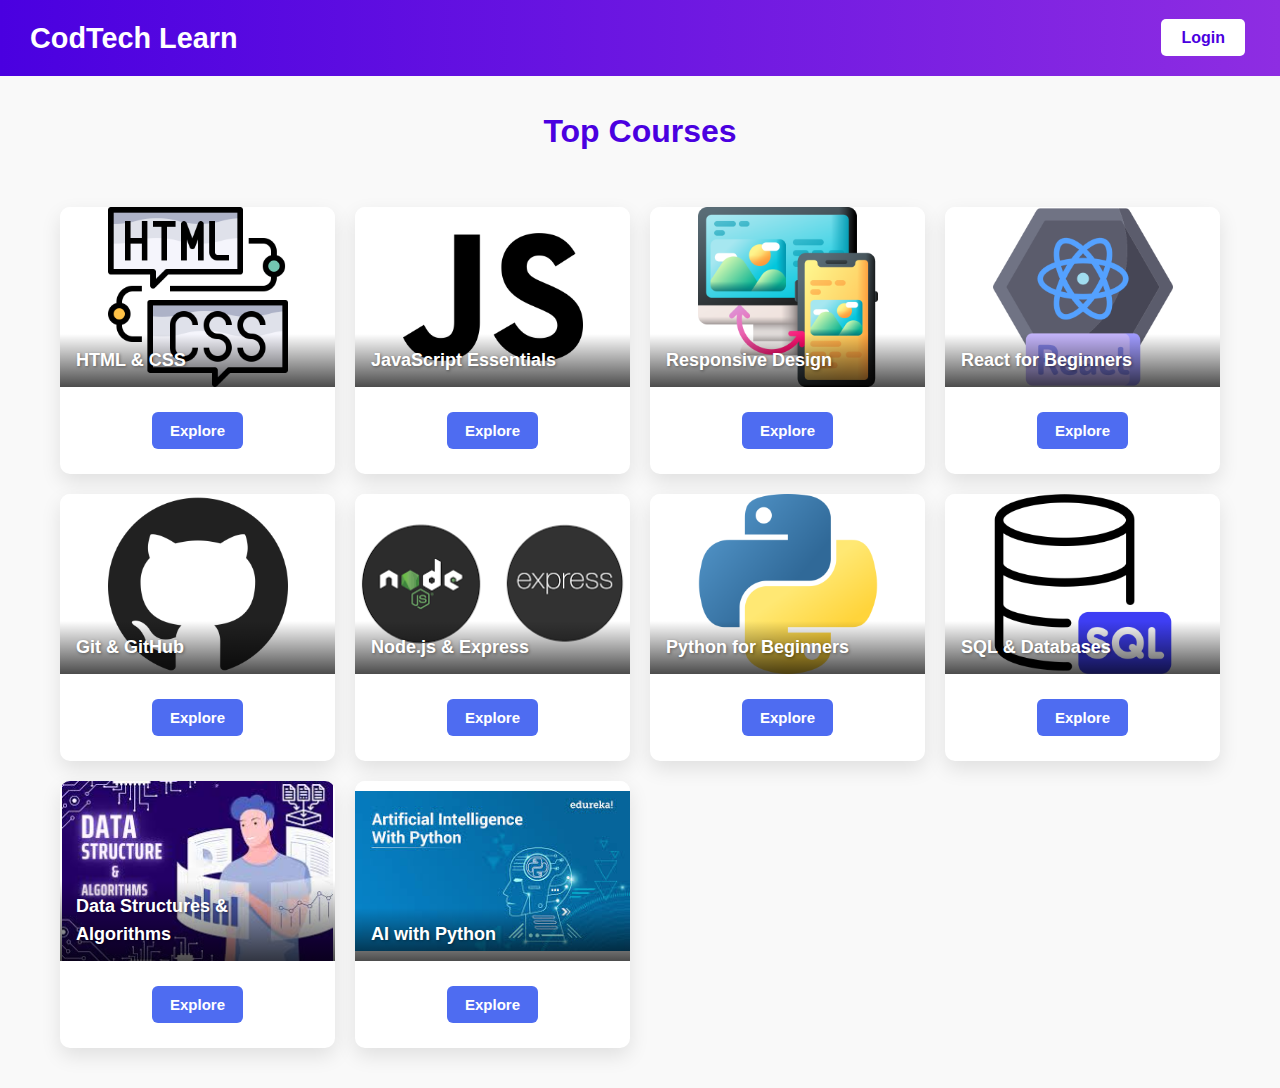
<file: index.html>
<!DOCTYPE html>
<html lang="en">
  <head>
    <meta charset="UTF-8" />
    <meta name="viewport" content="width=device-width,initial-scale=1.0" />
    <title>CodTech Learn — Home</title>
    <link rel="stylesheet" href="css/styles.css" />
  </head>
  <body>
    <nav class="navbar">
      <h1 class="logo">CodTech Learn</h1>
      <div>
        <a href="login.html" class="btn">Login</a>
      </div>
    </nav>

    <main>
      <h2 class="section-title">Top Courses</h2>
      <div id="courseList" class="course-grid"></div>
    </main>

    <script src="js/main.js"></script>
  </body>
</html>
</file>
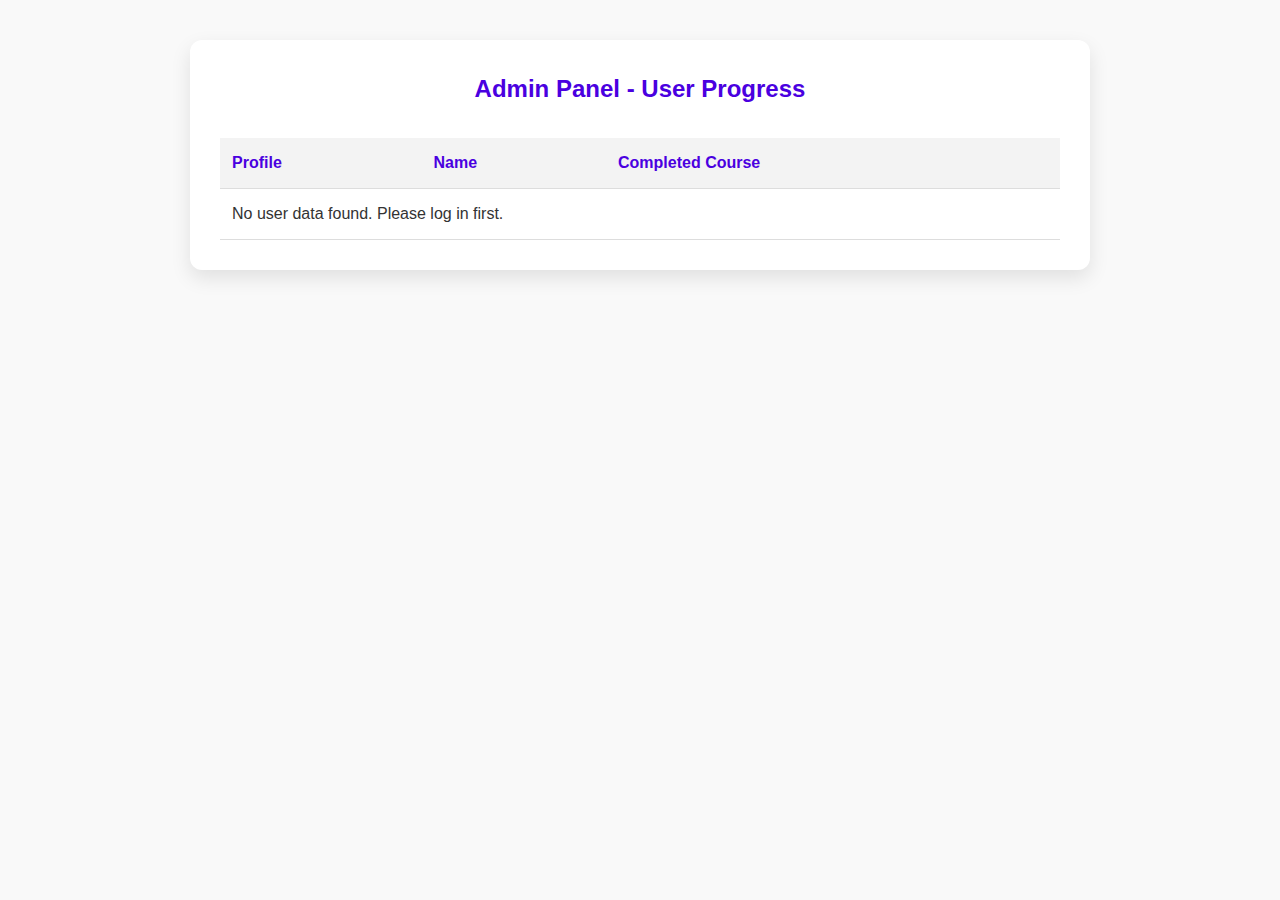
<file: admin.html>
<!DOCTYPE html>
<html lang="en">
  <head>
    <meta charset="UTF-8" />
    <meta name="viewport" content="width=device-width, initial-scale=1.0" />
    <title>Admin Dashboard</title>
    <link rel="stylesheet" href="css/styles.css" />
    <style>
      .admin-panel {
        max-width: 900px;
        margin: 40px auto;
        padding: 30px;
        background: #fff;
        border-radius: 12px;
        box-shadow: 0 8px 20px rgba(0, 0, 0, 0.1);
      }

      .admin-panel h2 {
        text-align: center;
        color: #4a00e0;
        margin-bottom: 30px;
      }

      .user-list {
        width: 100%;
        border-collapse: collapse;
      }

      .user-list th,
      .user-list td {
        padding: 12px;
        text-align: left;
        border-bottom: 1px solid #ddd;
      }

      .user-list th {
        background-color: #f3f3f3;
        color: #4a00e0;
      }

      .user-list td img {
        width: 32px;
        height: 32px;
        border-radius: 50%;
        object-fit: cover;
      }
    </style>
  </head>
  <body>
    <div class="admin-panel animate-fade">
      <h2>Admin Panel - User Progress</h2>
      <table class="user-list" id="userTable">
        <thead>
          <tr>
            <th>Profile</th>
            <th>Name</th>
            <th>Completed Course</th>
          </tr>
        </thead>
        <tbody>
          <!-- User rows will be inserted here by JS -->
        </tbody>
      </table>
    </div>

    <script src="js/admin.js"></script>
  </body>
</html>
</file>
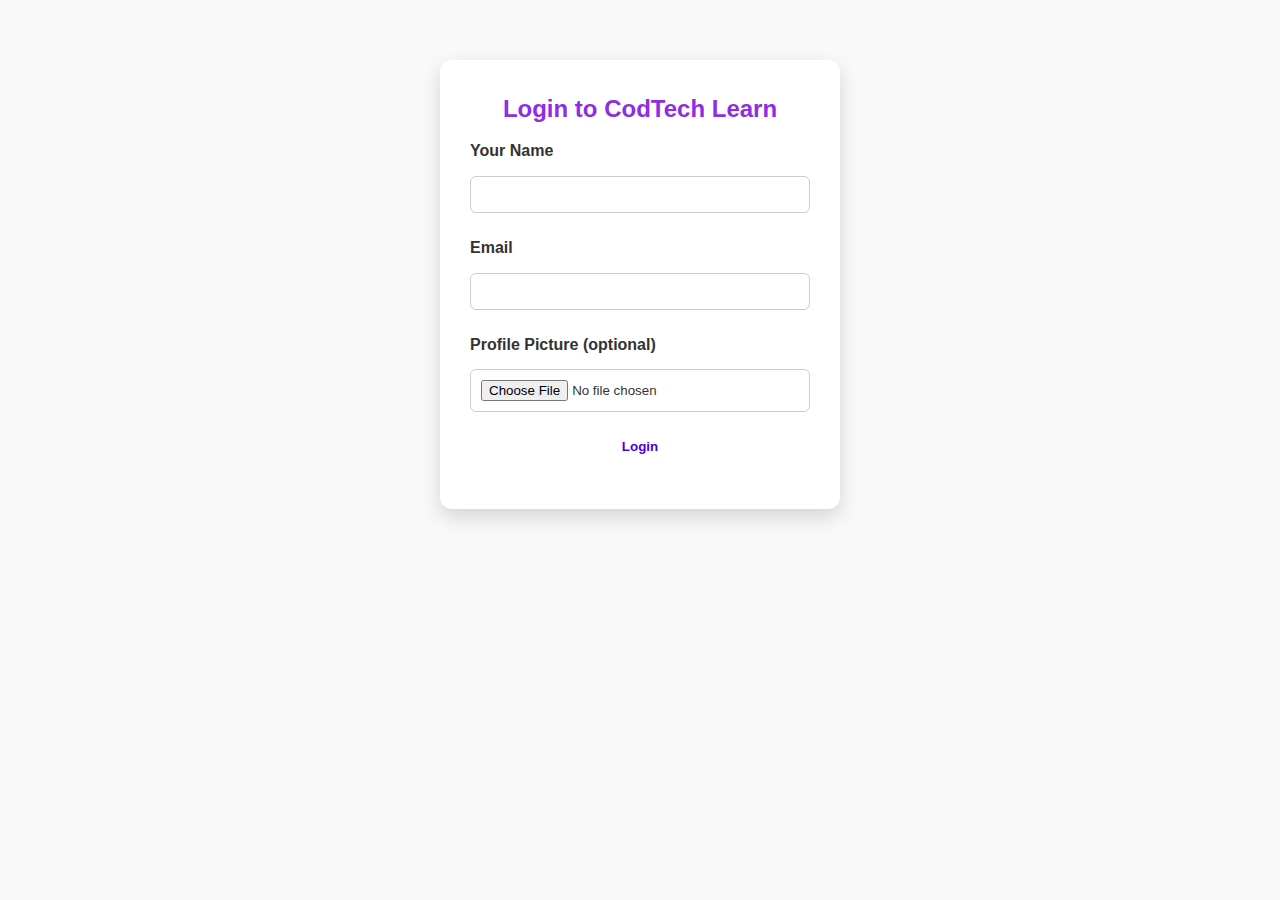
<file: login.html>
<!DOCTYPE html>
<html lang="en">
  <head>
    <meta charset="UTF-8" />
    <meta name="viewport" content="width=device-width, initial-scale=1.0" />
    <title>Login | CodTech Learn</title>
    <link rel="stylesheet" href="css/styles.css" />
  </head>
  <body>
    <div class="login-container">
      <h2 class="brand">Login to CodTech Learn</h2>
      <form class="login-form" onsubmit="handleLogin(event)">
        <label for="name">Your Name</label>
        <input type="text" id="name" required />

        <label for="email">Email</label>
        <input type="email" id="email" required />

        <label for="image">Profile Picture (optional)</label>
        <input type="file" id="image" accept="image/*" />

        <button class="btn" type="submit">Login</button>
        <p style="margin-top: 10px">
  
        </p>
      </form>
    </div>

    <script src="js/login.js"></script>
  </body>
</html>
</file>
<file: css/styles.css>
/* Reset and Base */
* {
  margin: 0;
  padding: 0;
  box-sizing: border-box;
  font-family: "Segoe UI", sans-serif;
}

body {
  background: #f9f9f9;
  color: #333;
  line-height: 1.6;
}

a {
  text-decoration: none;
  color: inherit;
}

/* Navbar */
.navbar {
  display: flex;
  justify-content: space-between;
  align-items: center;
  padding: 15px 30px;
  background: linear-gradient(to right, #4a00e0, #8e2de2);
  color: white;
}

.logo {
  font-size: 1.8rem;
  font-weight: bold;
}

.btn {
  padding: 10px 20px;
  background: #fff;
  color: #4a00e0;
  border: none;
  border-radius: 5px;
  margin: 5px;
  cursor: pointer;
  font-weight: 600;
  transition: background 0.3s;
}

.btn:hover {
  background: #eee;
}

/* Section Title */
.section-title {
  text-align: center;
  margin: 30px 0 10px;
  font-size: 2rem;
  color: #4a00e0;
}

/* Course Cards */
.course-grid {
  display: grid;
  grid-template-columns: repeat(auto-fit, minmax(280px, 1fr));
  gap: 20px;
  padding: 20px 40px;
}

.course-card {
  background: #fff;
  border-radius: 10px;
  overflow: hidden;
  box-shadow: 0 6px 16px rgba(0, 0, 0, 0.1);
  transition: transform 0.2s ease;
}

.course-card:hover {
  transform: translateY(-5px);
}

.card-image-wrapper {
  position: relative;
  overflow: hidden;
}

.card-image-wrapper img {
  width: 100%;
  height: 200px;
  object-fit: cover;
}

.card-title-overlay {
  position: absolute;
  bottom: 0;
  width: 100%;
  background: linear-gradient(to right, #4facfe, #00f2fe);
  color: white;
  padding: 10px;
  font-size: 1.1em;
  font-weight: bold;
  text-shadow: 1px 1px 3px rgba(0, 0, 0, 0.4);
}

.card-body {
  padding: 15px;
}

/* Login & Signup */
.login-container {
  max-width: 400px;
  margin: 60px auto;
  padding: 30px;
  background: #fff;
  border-radius: 12px;
  box-shadow: 0 8px 20px rgba(0, 0, 0, 0.15);
  text-align: center;
}

.login-form input {
  width: 100%;
  padding: 10px;
  margin: 12px 0;
  border: 1px solid #ccc;
  border-radius: 6px;
}

.login-form label {
  display: block;
  margin-top: 10px;
  font-weight: bold;
  text-align: left;
}

.brand {
  color: #8e2de2;
  font-weight: bold;
}

/* Course Detail Page */
.user-header {
  display: flex;
  align-items: center;
  justify-content: space-between;
  padding: 15px 30px;
  background: #4a00e0;
  color: #fff;
}

.user-header .mini-pic {
  width: 40px;
  height: 40px;
  border-radius: 50%;
  object-fit: cover;
  margin-right: 10px;
}

#courseDetails {
  padding: 20px 40px;
}

#courseDetails h2 {
  color: #4a00e0;
  margin-bottom: 15px;
}

#courseDetails ul {
  margin: 15px 0;
  padding-left: 20px;
}

/* Progress Bar */
.progress-container {
  text-align: center;
  margin: 30px 0;
}

progress {
  width: 80%;
  height: 20px;
  margin: 10px auto;
  appearance: none;
}

progress::-webkit-progress-bar {
  background-color: #eee;
  border-radius: 10px;
}

progress::-webkit-progress-value {
  background: linear-gradient(to right, #4a00e0, #8e2de2);
  border-radius: 10px;
}

/* Certificate */
.certificate {
  text-align: center;
  padding: 40px 20px;
  margin: 40px auto;
  border: 5px solid #4a00e0;
  max-width: 700px;
  border-radius: 20px;
  background: #fff;
  box-shadow: 0 10px 25px rgba(0, 0, 0, 0.2);
}

.certificate h1 {
  font-size: 2.5rem;
  margin-bottom: 20px;
  color: #4a00e0;
}

.certificate h2,
.certificate h3 {
  color: #333;
  margin: 15px 0;
}

.signature {
  margin-top: 40px;
  font-family: cursive;
  font-size: 1.5rem;
  color: #8e2de2;
}

/* Admin Table */
.admin-panel {
  padding: 30px;
}

.admin-panel h2 {
  margin-bottom: 20px;
  color: #4a00e0;
}

.admin-table {
  width: 100%;
  border-collapse: collapse;
  background: white;
  box-shadow: 0 6px 12px rgba(0, 0, 0, 0.1);
}

.admin-table th,
.admin-table td {
  padding: 12px 15px;
  text-align: left;
  border-bottom: 1px solid #ddd;
}

.admin-table th {
  background: #4a00e0;
  color: white;
}

/* Animations */
.animate-fade {
  animation: fadeIn 0.8s ease-in-out;
}

@keyframes fadeIn {
  from {
    opacity: 0;
    transform: translateY(15px);
  }
  to {
    opacity: 1;
    transform: translateY(0);
  }
}

/* Responsive */
@media (max-width: 600px) {
  .navbar {
    flex-direction: column;
    align-items: flex-start;
  }

  .course-grid {
    padding: 10px;
  }

  .user-header {
    flex-direction: column;
    align-items: flex-start;
  }

  progress {
    width: 95%;
  }
}
.video-container {
  position: relative;
  width: 100%;
  max-width: 900px;
  margin: 0 auto 30px;
  padding-top: 56.25%; /* 16:9 aspect ratio */
  overflow: hidden;
  border-radius: 10px;
  box-shadow: 0 6px 20px rgba(0, 0, 0, 0.2);
}

.video-container iframe {
  position: absolute;
  top: 0;
  left: 0;
  width: 100%;
  height: 100%;
  border: none;
}
/* Course Card Grid Layout */
#courseList {
  display: grid;
  grid-template-columns: repeat(auto-fit, minmax(260px, 1fr));
  gap: 20px;
  padding: 40px 20px;
  max-width: 1200px;
  margin: auto;
}

/* Individual Course Card */
.course-card {
  background-color: #fff;
  border-radius: 10px;
  box-shadow: 0 8px 20px rgba(0, 0, 0, 0.1);
  overflow: hidden;
  transition: transform 0.3s ease, box-shadow 0.3s ease;
  display: flex;
  flex-direction: column;
}
.course-image {
  width: 100%;
  height: 180px; /* Or any consistent height */
  object-fit: contain;
  border-top-left-radius: 10px;
  border-top-right-radius: 10px;
}


/* Image Section */
.card-image-wrapper {
  background: #fff;
  display: flex;
  justify-content: center;
  align-items: center;
  height: 180px;
}

.card-image-wrapper img {
  width: 100%;
  height: 100%;
  object-fit: contain;
  
}

/* Title Overlay on Image */
.card-title-overlay {
  position: absolute;
  bottom: 0;
  left: 0;
  padding: 12px 16px;
  background: linear-gradient(to top, rgba(0, 0, 0, 0.7), transparent);
  color: #fff;
  font-weight: bold;
  width: 100%;
  box-sizing: border-box;
  font-size: 18px;
}

/* Card Body */
.card-body {
  padding: 20px;
  flex-grow: 1;
  display: flex;
  align-items: center;
  justify-content: center;
}

/* Explore Button */
.card-body .btn {
  padding: 10px 18px;
  background: #4e6cf1;
  color: white;
  border: none;
  border-radius: 6px;
  cursor: pointer;
  font-weight: 600;
  font-size: 15px;
  transition: background 0.3s ease;
}

.card-body .btn:hover {
  background: #3148b4;
}

/* Animation */
.animate-fade {
  animation: fadeInUp 0.6s ease both;
}

@keyframes fadeInUp {
  from {
    opacity: 0;
    transform: translateY(20px);
  }

  to {
    opacity: 1;
    transform: translateY(0);
  }
}

/* Responsive Adjustments */
@media (max-width: 600px) {
  .card-title-overlay {
    font-size: 16px;
    padding: 10px;
  }

  .card-body .btn {
    font-size: 14px;
    padding: 8px 14px;
  }
}
</file>
